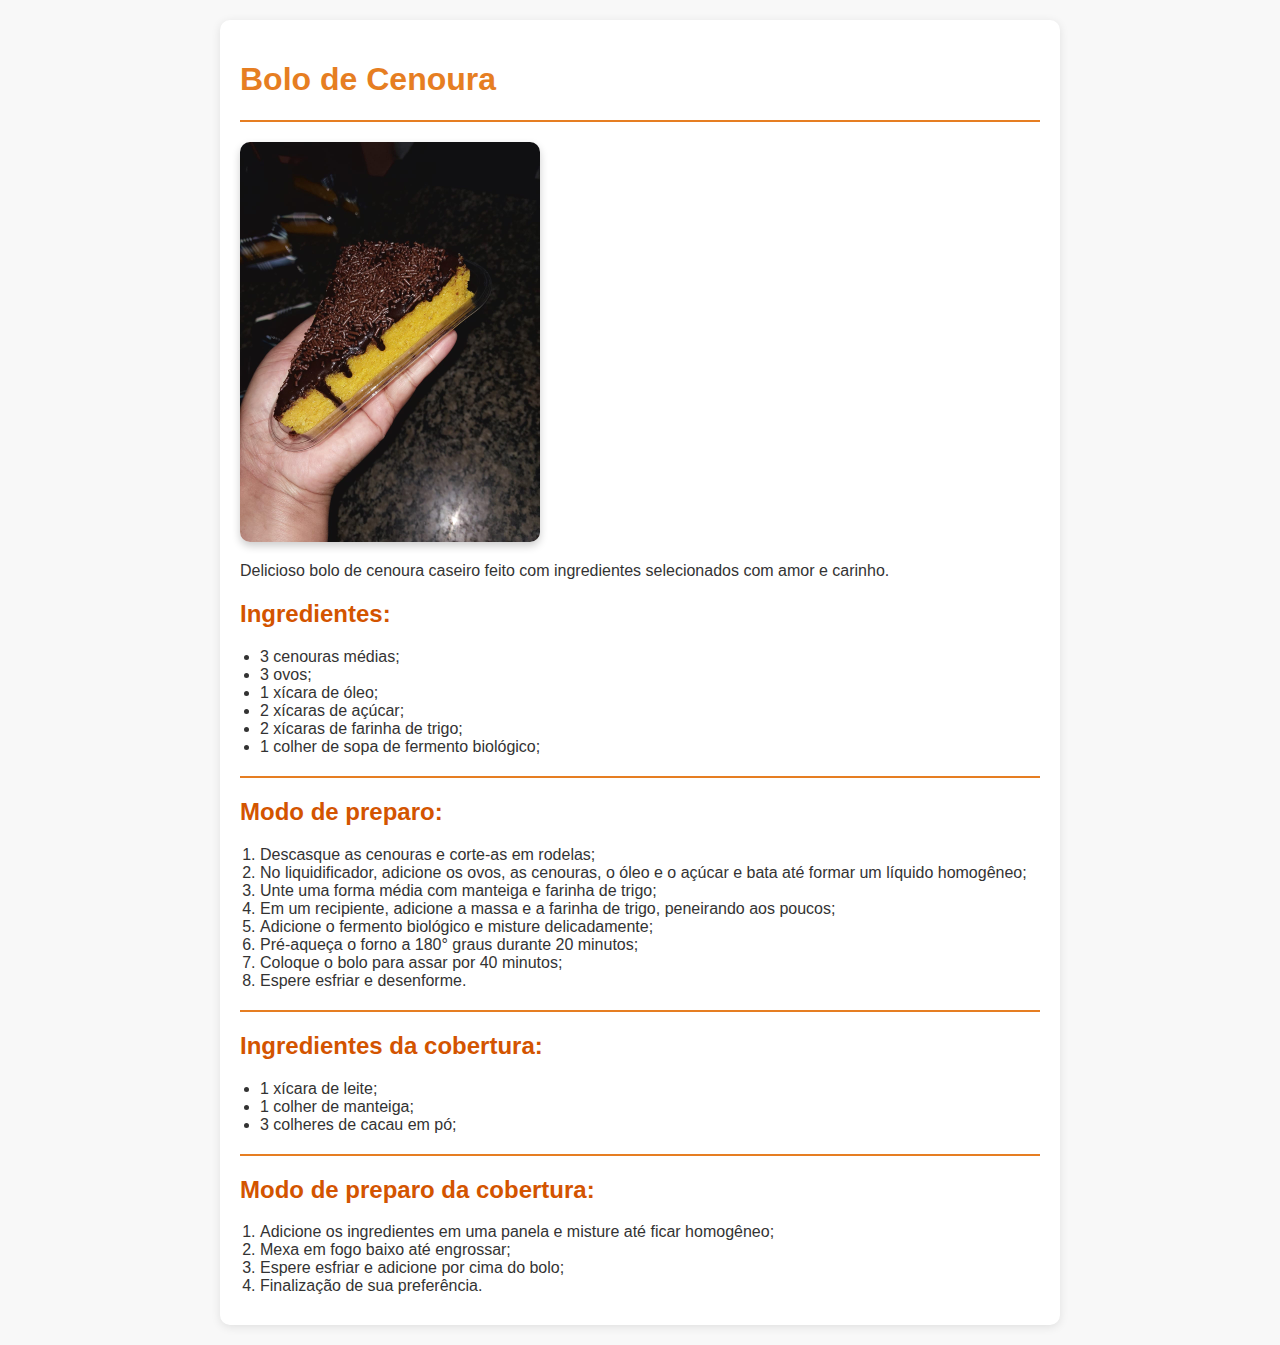
<file: index.html>
<!DOCTYPE html>
<html lang="pt-br">
<head>
    <meta charset="UTF-8">
    <meta name="viewport" content="width=device-width, initial-scale=1.0">
    <title>Bolo de Cenoura</title>
    <link rel="stylesheet" href="assets/css/style.css">
</head>
<body>
    <div class="container">
        <h1>Bolo de Cenoura</h1>
        <hr>
        <img width="300" src="assets/img/imagem_do_Bolo_de_Cenoura.jpeg" alt="imagem do Bolo de Cenoura">
        <p>Delicioso bolo de cenoura caseiro feito com ingredientes selecionados com amor e carinho.</p>
        
        <h2>Ingredientes:</h2>
        <ul>
            <li>3 cenouras médias;</li>
            <li>3 ovos;</li>
            <li>1 xícara de óleo;</li>
            <li>2 xícaras de açúcar;</li>
            <li>2 xícaras de farinha de trigo;</li>
            <li>1 colher de sopa de fermento biológico;</li>
        </ul>
        
        <hr>
        <h2>Modo de preparo:</h2>
        <ol>
            <li>Descasque as cenouras e corte-as em rodelas;</li>
            <li>No liquidificador, adicione os ovos, as cenouras, o óleo e o açúcar e bata até formar um líquido homogêneo;</li>
            <li>Unte uma forma média com manteiga e farinha de trigo;</li>
            <li>Em um recipiente, adicione a massa e a farinha de trigo, peneirando aos poucos;</li>
            <li>Adicione o fermento biológico e misture delicadamente;</li>
            <li>Pré-aqueça o forno a 180° graus durante 20 minutos;</li>
            <li>Coloque o bolo para assar por 40 minutos;</li>
            <li>Espere esfriar e desenforme.</li>
        </ol>
        
        <hr>
        <h2>Ingredientes da cobertura:</h2>
        <ul>
            <li>1 xícara de leite;</li>
            <li>1 colher de manteiga;</li>
            <li>3 colheres de cacau em pó;</li>
        </ul>
        
        <hr>
        <h2>Modo de preparo da cobertura:</h2>
        <ol>
            <li>Adicione os ingredientes em uma panela e misture até ficar homogêneo;</li>
            <li>Mexa em fogo baixo até engrossar;</li>
            <li>Espere esfriar e adicione por cima do bolo;</li>
            <li>Finalização de sua preferência.</li>
        </ol>
    </div>
</body>
</html>
</file>
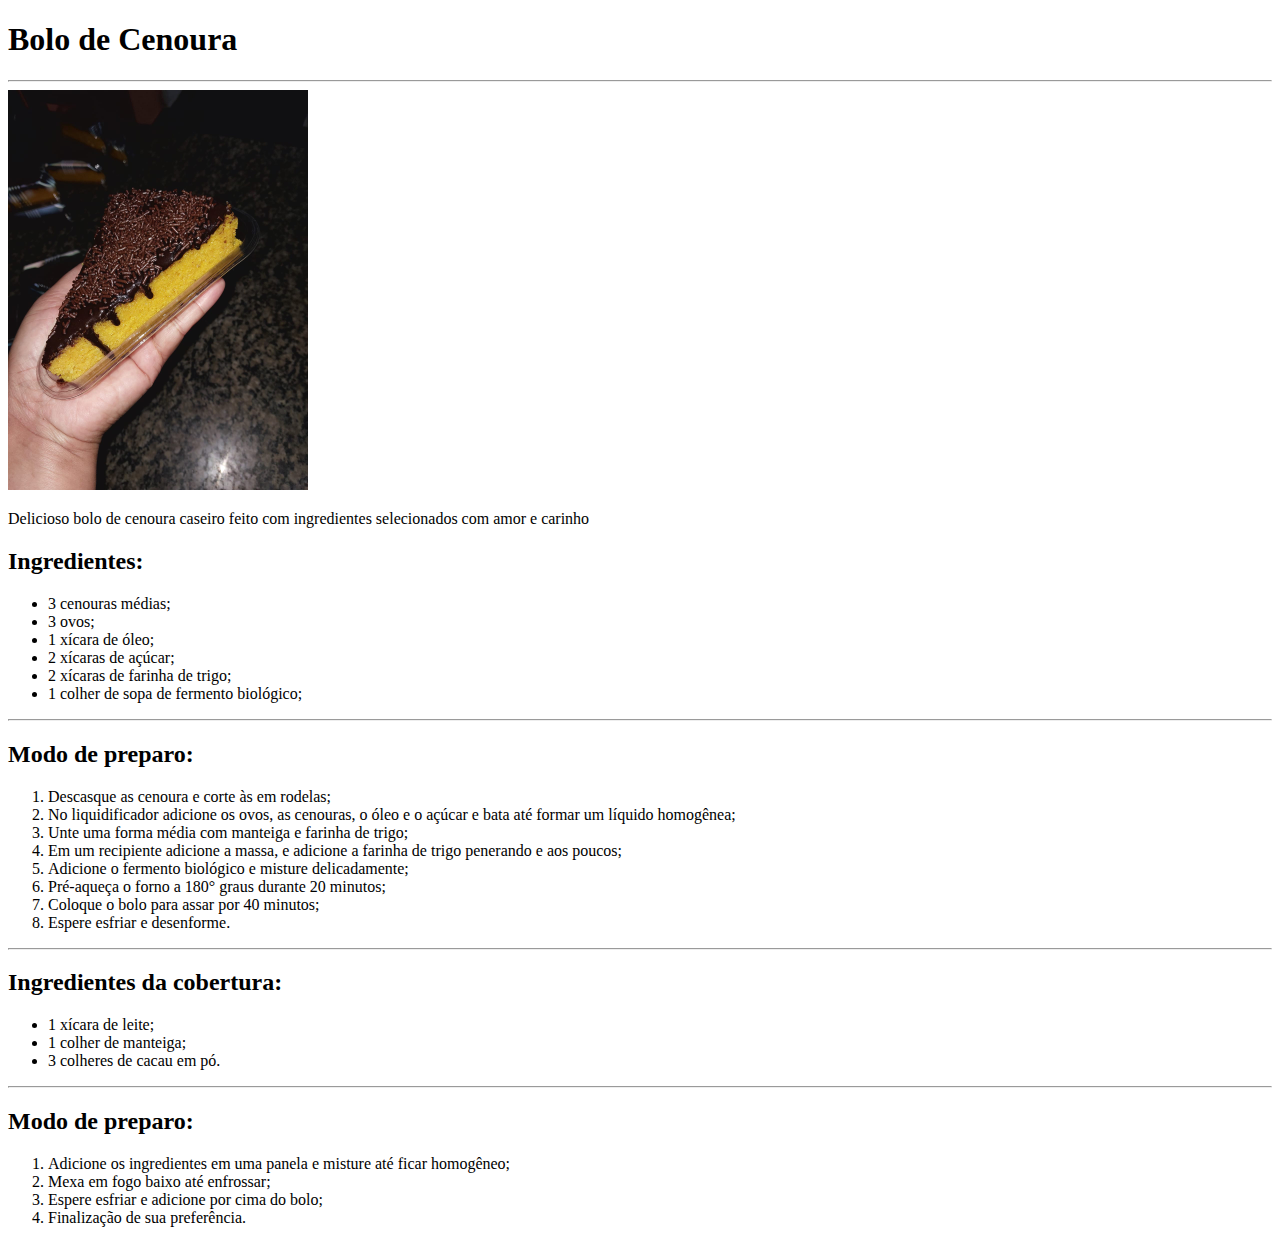
<file: PROJETO BOLO/PROJETO BOLO/index.html>
<!DOCTYPE html>
<html lang="pt-br">
<head>
    <meta charset="UTF-8">
    <meta name="viewport" content="width=device-width, initial-scale=1.0">
    <title>Bolo de Cenoura</title>
</head>
<body>
    <h1>Bolo de Cenoura</h1>
    <hr>
    <img width="300" src="./img/imagem_do_Bolo_de_Cenoura.jpeg" alt="imagem do Bolo de Cenoura">
    <p>Delicioso bolo de cenoura caseiro feito com ingredientes selecionados com amor e carinho</p>
    <h2>Ingredientes:</h2>
    <ul>
        <li>3 cenouras médias;</li>
        <li>3 ovos;</li>
        <li>1 xícara de óleo;</li>
        <li>2 xícaras de açúcar;</li>
        <li>2 xícaras de farinha de trigo;</li>
        <li>1 colher de sopa de fermento biológico;</li>
    </ul>
    <hr>
    <h2>Modo de preparo:</h2>
    <ol>
    
        <li>Descasque as cenoura e corte às em rodelas;</li>
        <li>No liquidificador adicione os ovos, as cenouras, o óleo e o açúcar e bata até formar um líquido homogênea;</li>
        <li>Unte uma forma média com manteiga e farinha de trigo;</li>
        <li>Em um recipiente adicione a massa, e adicione a farinha de trigo penerando e aos poucos;</li>
        <li>Adicione o fermento biológico e misture delicadamente;</li>
        <li>Pré-aqueça o forno a 180° graus durante 20 minutos;
        </li>
        <li>Coloque o bolo para assar por 40 minutos;</li>
        <li>Espere esfriar e desenforme.</li>
    </ol>
    <hr>
<h2>Ingredientes da cobertura: </h2>
<ul>
    <li>1 xícara de leite;</li>
    <li>1 colher de manteiga;</li>
    <li>3 colheres de cacau em pó.</li>
</ul>
<hr>
<h2>Modo de preparo:</h2>
<ol>

    <li>Adicione os ingredientes em uma panela e misture até ficar homogêneo;</li>
    <li>Mexa em fogo baixo até enfrossar;</li>
    <li>Espere esfriar e adicione por cima do bolo;</li>
    <li>Finalização de sua preferência.</li>
</ol>

</body>
</html>
</file>
<file: assets/css/style.css>
body {
    font-family: Arial, sans-serif;
    background-color: #f8f8f8;
    color: #333;
    margin: 0;
    padding: 20px;
}

h1 {
    color: #e67e22;
}

h2 {
    color: #d35400;
}

img {
    border-radius: 10px;
    box-shadow: 0 4px 8px rgba(0, 0, 0, 0.2);
}

ul, ol {
    margin: 10px 0;
    padding-left: 20px;
}

hr {
    border: 1px solid #e67e22;
    margin: 20px 0;
}

.container {
    max-width: 800px;
    margin: auto;
    background: white;
    padding: 20px;
    border-radius: 10px;
    box-shadow: 0 2px 10px rgba(0, 0, 0, 0.1);
}
</file>
